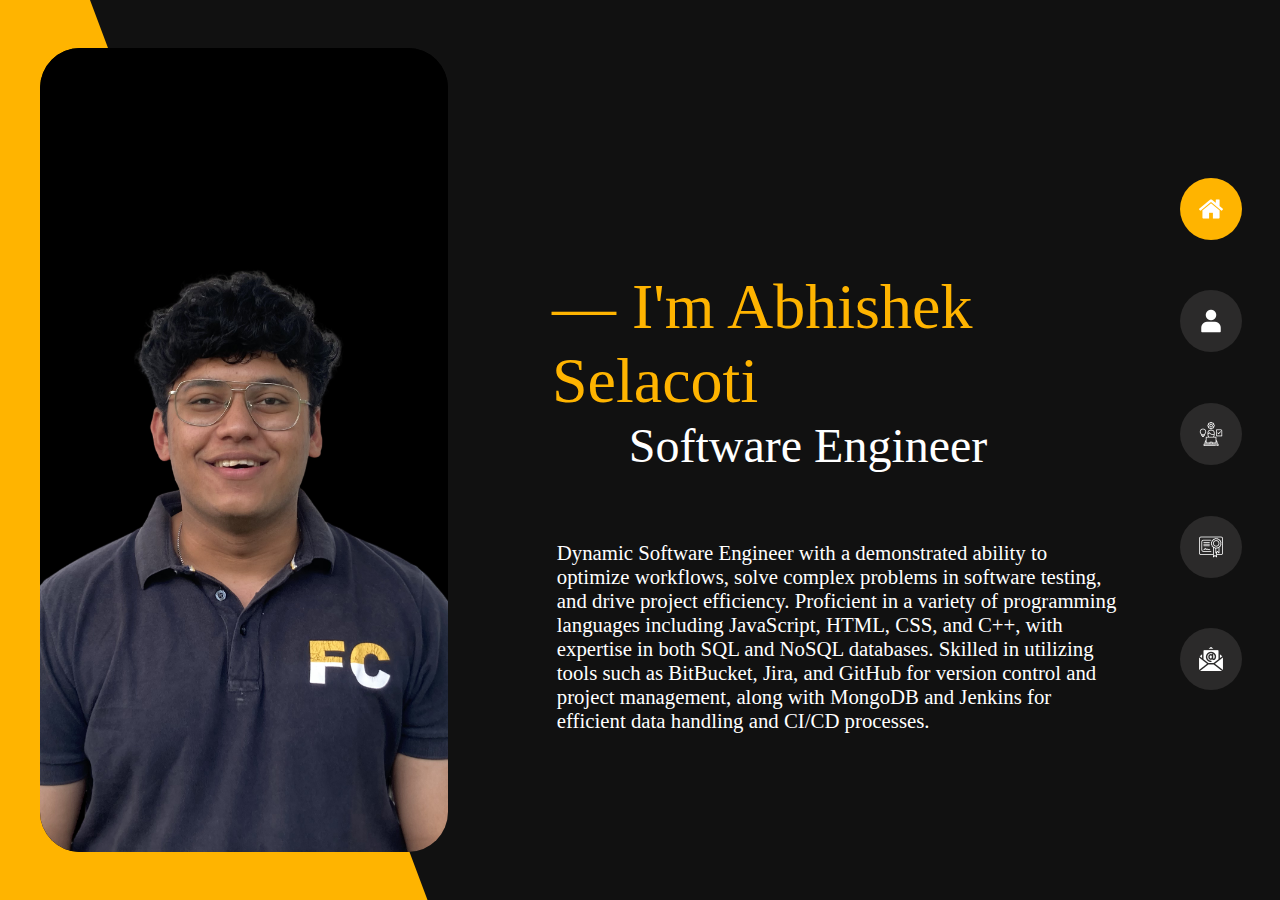
<file: index.html>
<!DOCTYPE html>
<html>

<head>
  <title>Portfolio</title>
  <link rel="stylesheet" href="css/home.css">
</head>

<body>
  <nav>
    <form action="index.html">
      <button class="divd1">
        <div class="home">HOME</div>
        <div class="imgDiv1"><img src="images/home.png" class="homeImage"></div>
      </button>
    </form>
    <form action="about.html">
      <button class="divd2">
        <div class="home">ABOUT ME</div>
        <div class="imgDiv2"><img src="images/about.png" class="homeImage"></div>
      </button>
    </form>
    <form action="projects.html">
      <button class="divd3">
        <div class="home">PROJECTS</div>
        <div class="imgDiv3"><img src="images/projects.png" class="homeImage"></div>
      </button>
    </form>
    <form action="certificates.html">
      <button class="divd4">
        <div class="home">CERTIFICATES</div>
        <div class="imgDiv4"><img src="images/certificates.png" class="homeImage"></div>
      </button>
    </form>
    <form action="contact.html">
      <button class="divd5">
        <div class="home">CONTACT INFO</div>
        <div class="imgDiv5"><img src="images/contact.png" class="homeImage"></div>
      </button>
    </form>
  </nav>

  <div class="yellow">

  </div>
  <main class="homeMain">
    <div class="profilePic">
      <img src="images/Profile.png">
    </div>

    <div class="content">
      <div class="name">
        &#8212 I'm Abhishek Selacoti
      </div>
      <div class="software">
        Software Engineer
      </div>
      <br>
      <br>
      <div class="desc">
        Dynamic Software Engineer with a demonstrated ability to optimize workflows, solve complex problems in software
        testing, and drive project efficiency. Proficient in a variety of programming languages including JavaScript,
        HTML, CSS, and C++, with expertise in both SQL and NoSQL databases. Skilled in utilizing tools such as
        BitBucket,
        Jira, and GitHub for version control and project management, along with MongoDB and Jenkins for efficient data
        handling and CI/CD processes.
      </div>
    </div>
  </main>
</body>

</html>
</file>
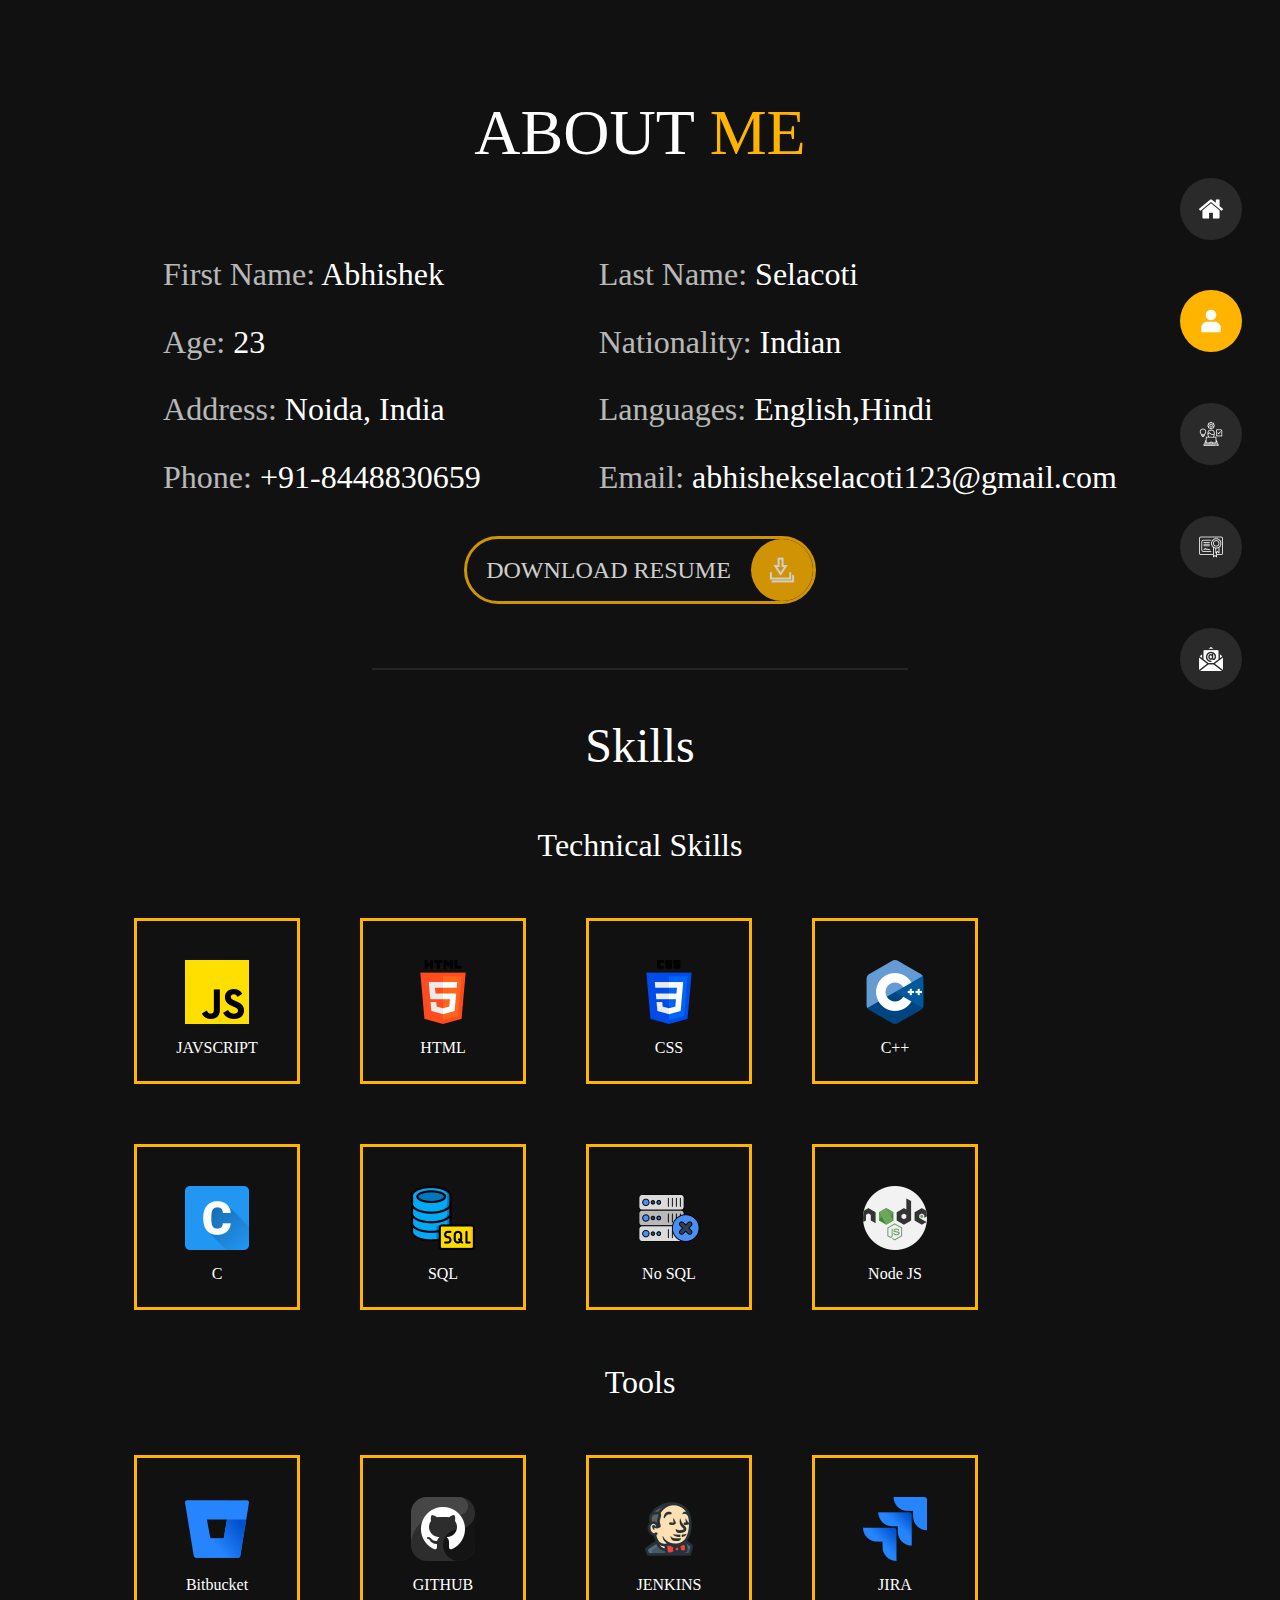
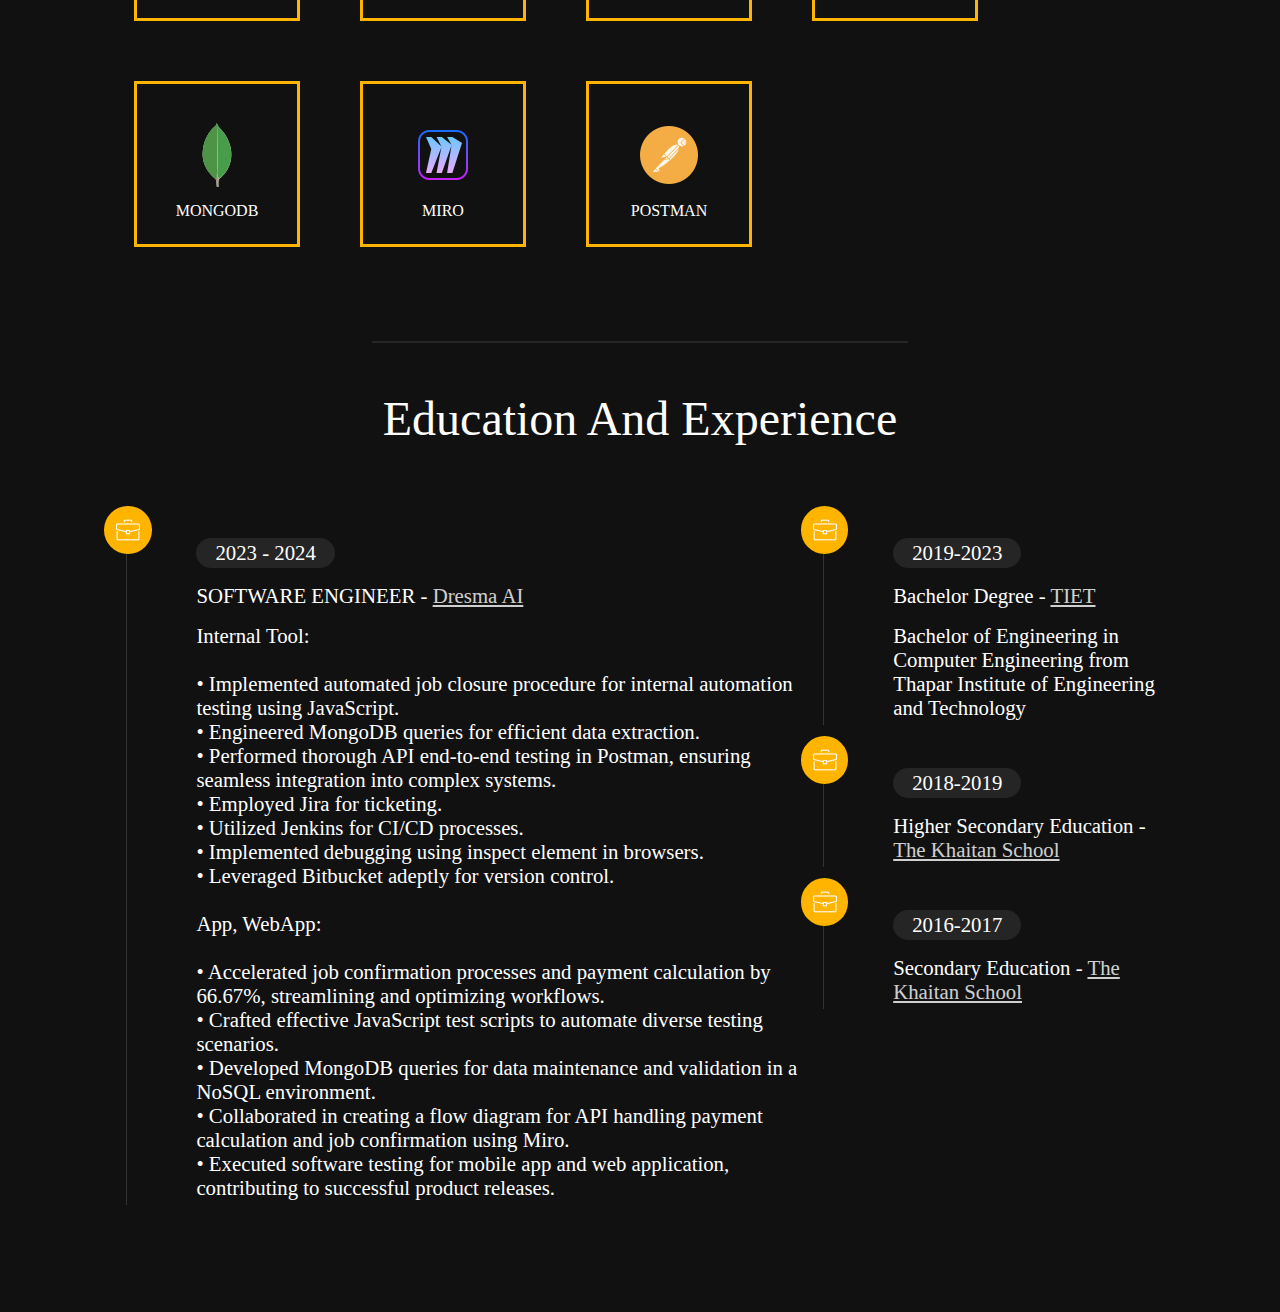
<file: about.html>
<!DOCTYPE html>
<html>

<head>
  <title>About Me</title>
  <link rel="stylesheet" href="css/home.css">
  <link rel="stylesheet" href="css/about.css">
</head>

<body>
  <nav>
    <form action="index.html">
      <button class="divd1">
        <div class="home">HOME</div>
        <div class="imgDiv1"><img src="images/home.png" class="homeImage"></div>
      </button>
    </form>
    <form action="about.html">
      <button class="divd2">
        <div class="home">ABOUT ME</div>
        <div class="imgDiv2"><img src="images/about.png" class="homeImage"></div>
      </button>
    </form>
    <form action="projects.html">
      <button class="divd3">
        <div class="home">PROJECTS</div>
        <div class="imgDiv3"><img src="images/projects.png" class="homeImage"></div>
      </button>
    </form>
    <form action="certificates.html">
      <button class="divd4">
        <div class="home">CERTIFICATES</div>
        <div class="imgDiv4"><img src="images/certificates.png" class="homeImage"></div>
      </button>
    </form>
    <form action="contact.html">
      <button class="divd5">
        <div class="home">CONTACT INFO</div>
        <div class="imgDiv5"><img src="images/contact.png" class="homeImage"></div>
      </button>
    </form>
  </nav>

  <header>
    <div>
      ABOUT <span>ME</span>
    </div>
  </header>

  <main class="aboutMain">
    <div class="personalInfo">
      <!-- <div class="heading">
        <div>
          PERSONAL INFOS
        </div>
      </div> -->
      <div class="bottom">
        <div class="left">
          <div><span>First Name:</span> Abhishek</div>
          <div><span>Age:</span> 23</div>
          <div><span>Address:</span> Noida, India</div>
          <div><span>Phone:</span> +91-8448830659</div>
        </div>
        <div class="right">
          <div><span>Last Name:</span> Selacoti</div>
          <div><span>Nationality:</span> Indian</div>
          <div>
            <span>Languages:</span> English,Hindi
          </div>
          <div><span>Email:</span> abhishekselacoti123@gmail.com</div>
        </div>
      </div>
      <div class="resumeDiv">
        <a class="resume" href="certificates/AbhishekSelacoti_Resume.pdf"
          download="certificates/AbhishekSelacoti_Resume.pdf">
          <div class="resumeText">DOWNLOAD RESUME</div>
          <div class="resumeLogo"><img src="images/resumeLogo.png"></div>
        </a>
      </div>
    </div>

    <div class="smallBorder"></div>

    <div class="skills">
      <div class="skillsHeading">
        <div>
          Skills
        </div>
      </div>
      <div class="skillsBottom">
        <div class="technicalSkills">
          <div class="technicalSkillsText">
            <div>
              Technical Skills
            </div>
          </div>
          <div class="languages">
            <div class="languageBox">
              <div class="languageImage">
                <img src="images/js.png">
              </div>
              <div>JAVSCRIPT</div>
            </div>
            <div class="languageBox">
              <div class="languageImage">
                <img src="images/html-5.png">
              </div>
              <div>HTML</div>
            </div>
            <div class="languageBox">
              <div class="languageImage">
                <img src="images/css-3.png">
              </div>
              <div>CSS</div>
            </div>
            <div class="languageBox">
              <div class="languageImage">
                <img src="images/c++.png">
              </div>
              <div>C++</div>
            </div>
            <div class="languageBox">
              <div class="languageImage">
                <img src="images/c.png">
              </div>
              <div>C</div>
            </div>

            <div class="languageBox">
              <div class="languageImage">
                <img src="images/sql.png">
              </div>
              <div>SQL</div>
            </div>
            <div class="languageBox">
              <div class="languageImage">
                <img src="images/noSql.png">
              </div>
              <div>No SQL</div>
            </div>
            <div class="languageBox">
              <div class="languageImage">
                <img src="images/nodejs.png">
              </div>
              <div>Node JS</div>
            </div>


          </div>
        </div>

        <div class="technicalSkills">
          <div class="technicalSkillsText">
            <div>
              Tools
            </div>
          </div>
          <div class="languages">
            <div class="languageBox">
              <div class="languageImage">
                <img src="images/bitbucket.png">
              </div>
              <div>Bitbucket</div>
            </div>
            <div class="languageBox">
              <div class="languageImage">
                <img src="images/github.png">
              </div>
              <div>GITHUB</div>
            </div>
            <div class="languageBox">
              <div class="languageImage">
                <img src="images/jenkins.png">
              </div>
              <div>JENKINS</div>
            </div>
            <div class="languageBox">
              <div class="languageImage">
                <img src="images/jira.png">
              </div>
              <div>JIRA</div>
            </div>
            <div class="languageBox">
              <div class="languageImage">
                <img src="images/mongodb.png">
              </div>
              <div>MONGODB</div>
            </div>

            <div class="languageBox">
              <div class="languageImage">
                <img src="images/miro.png">
              </div>
              <div>MIRO</div>
            </div>
            <div class="languageBox">
              <div class="languageImage">
                <img src="images/postman.png">
              </div>
              <div>POSTMAN</div>
            </div>


          </div>
        </div>
      </div>
    </div>

    <div class="smallBorder"></div>

    <div class="educationAndExperience">
      <div class="educationAndExperienceHeading">
        <div>
          Education And Experience
        </div>
      </div>
      <div class="flexeducationAndExperience">
        <div class="experience" id="experience">
          <div class="EducationAndExperienceImageDiv">
            <img src="images/briefcase.png">
          </div>
          <div class="line"></div>
          <div class="desc">
            <div class="duration">
              <div>2023 - 2024</div>
            </div>
            <div>SOFTWARE ENGINEER - <a href="https://www.dresma.com/">Dresma AI</a></div>
            <div>
              Internal Tool: <br> <br>
              • Implemented automated job closure procedure for internal automation testing using JavaScript. <br>
              • Engineered MongoDB queries for efficient data extraction. <br>
              • Performed thorough API end-to-end testing in Postman, ensuring seamless integration into complex
              systems. <br>
              • Employed Jira for ticketing. <br>
              • Utilized Jenkins for CI/CD processes. <br>
              • Implemented debugging using inspect element in browsers. <br>
              • Leveraged Bitbucket adeptly for version control. <br>
              <br>
              App, WebApp: <br>
              <br>
              • Accelerated job confirmation processes and payment calculation by 66.67%, streamlining and optimizing
              workflows. <br>
              • Crafted effective JavaScript test scripts to automate diverse testing scenarios. <br>
              • Developed MongoDB queries for data maintenance and validation in a NoSQL environment.<br>
              • Collaborated in creating a flow diagram for API handling payment calculation and job confirmation using
              Miro. <br>
              • Executed software testing for mobile app and web application, contributing to successful product
              releases.
            </div>
          </div>
        </div> <!-- experience-->





        <div class="education">

          <div class="experience">
            <div class="EducationAndExperienceImageDiv">
              <img src="images/briefcase.png">
            </div>
            <div class="line"></div>
            <div class="desc">
              <div class="duration">
                <div>2019-2023</div>
              </div>
              <div>Bachelor Degree - <a href="https://www.thapar.edu/">TIET</a></div>
              <div>
                Bachelor of Engineering in Computer Engineering from Thapar Institute of Engineering and Technology
              </div>
            </div>
          </div> <!-- experience-->

          <div class="experience">
            <div class="EducationAndExperienceImageDiv">
              <img src="images/briefcase.png">
            </div>
            <div class="line"></div>
            <div class="desc">
              <div class="duration">
                <div>2018-2019</div>
              </div>
              <div>Higher Secondary Education - <a href="https://thekhaitanschool.org/">The Khaitan School</a></div>
              <div></div>
            </div>
          </div> <!-- experience-->

          <div class="experience">
            <div class="EducationAndExperienceImageDiv">
              <img src="images/briefcase.png">
            </div>
            <div class="line"></div>
            <div class="desc">
              <div class="duration">
                <div>2016-2017</div>
              </div>
              <div>Secondary Education - <a href="https://thekhaitanschool.org/">The Khaitan School</a></div>
              <div></div>
            </div>
          </div> <!-- experience-->


        </div> <!--education-->
      </div> <!-- flexeducationAndExperience-->
    </div><!-- educationAndExperience </div> -->
  </main>
</body>

</html>
</file>
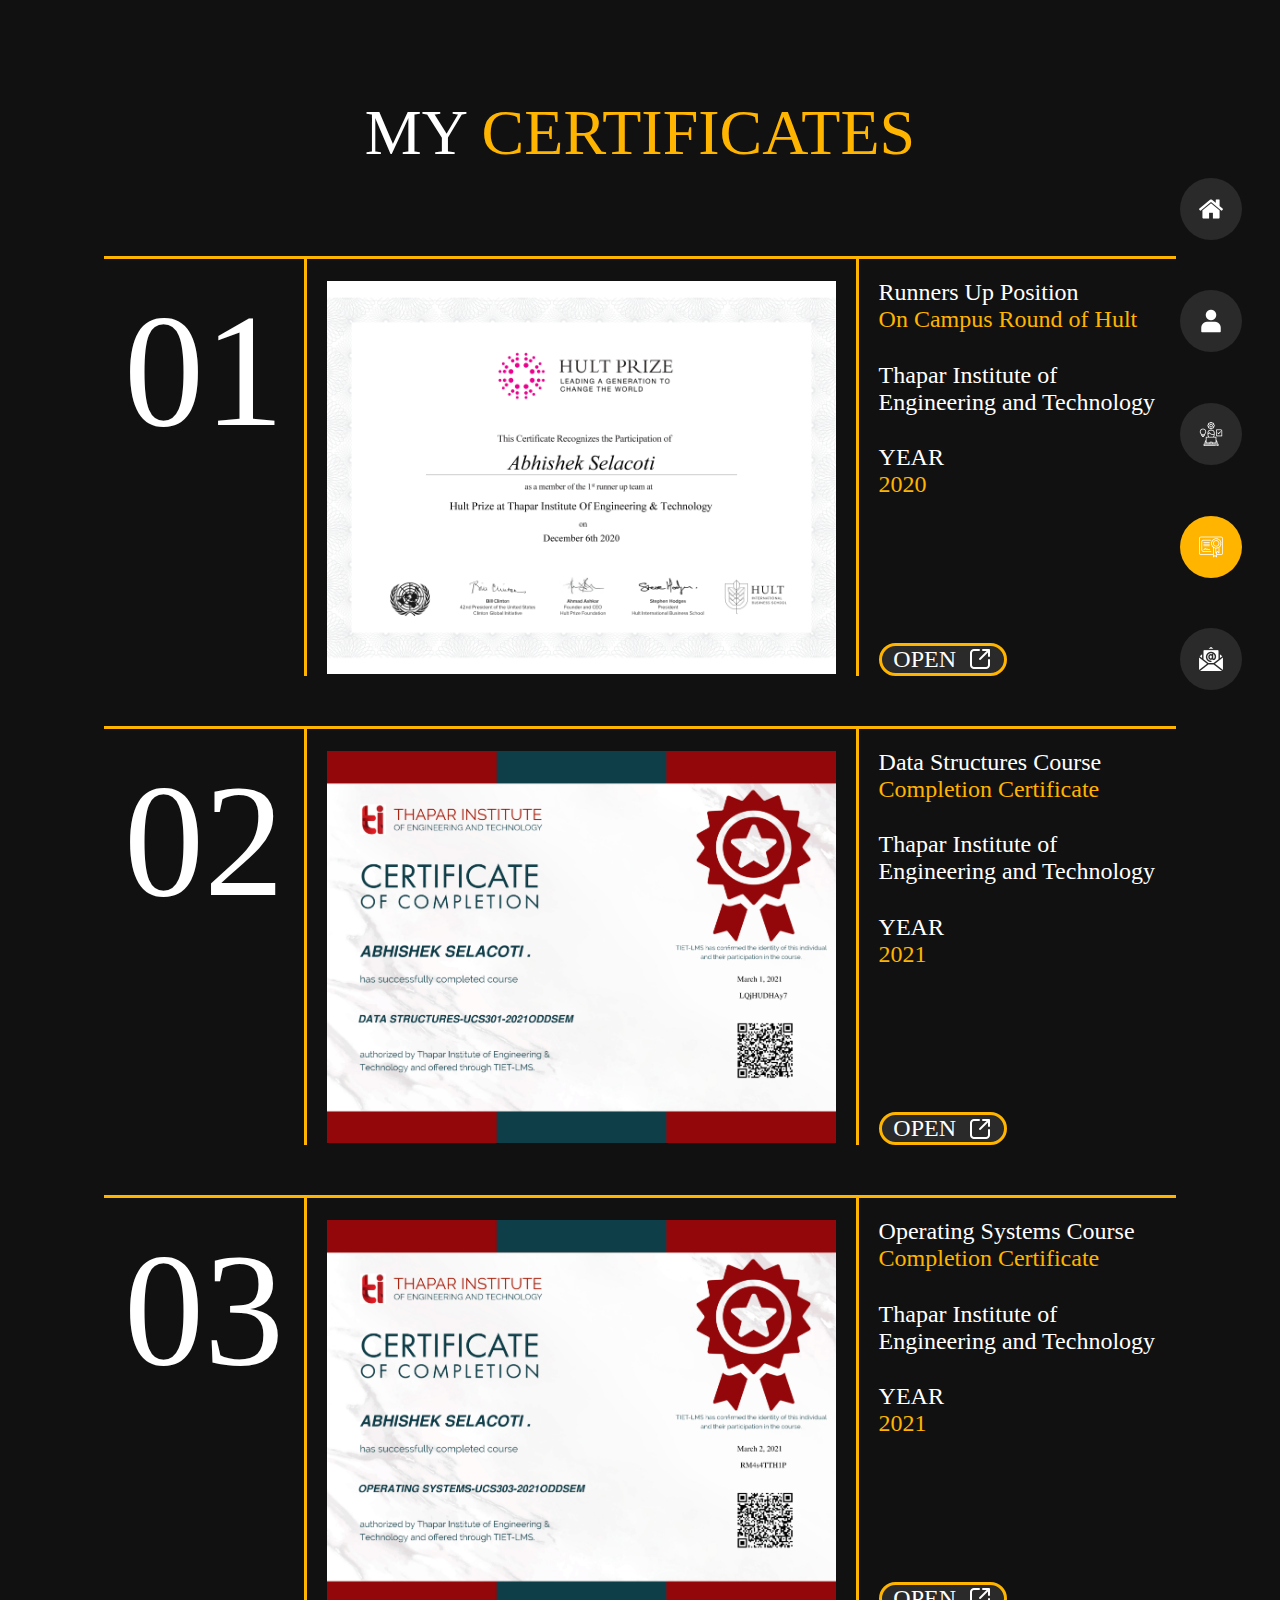
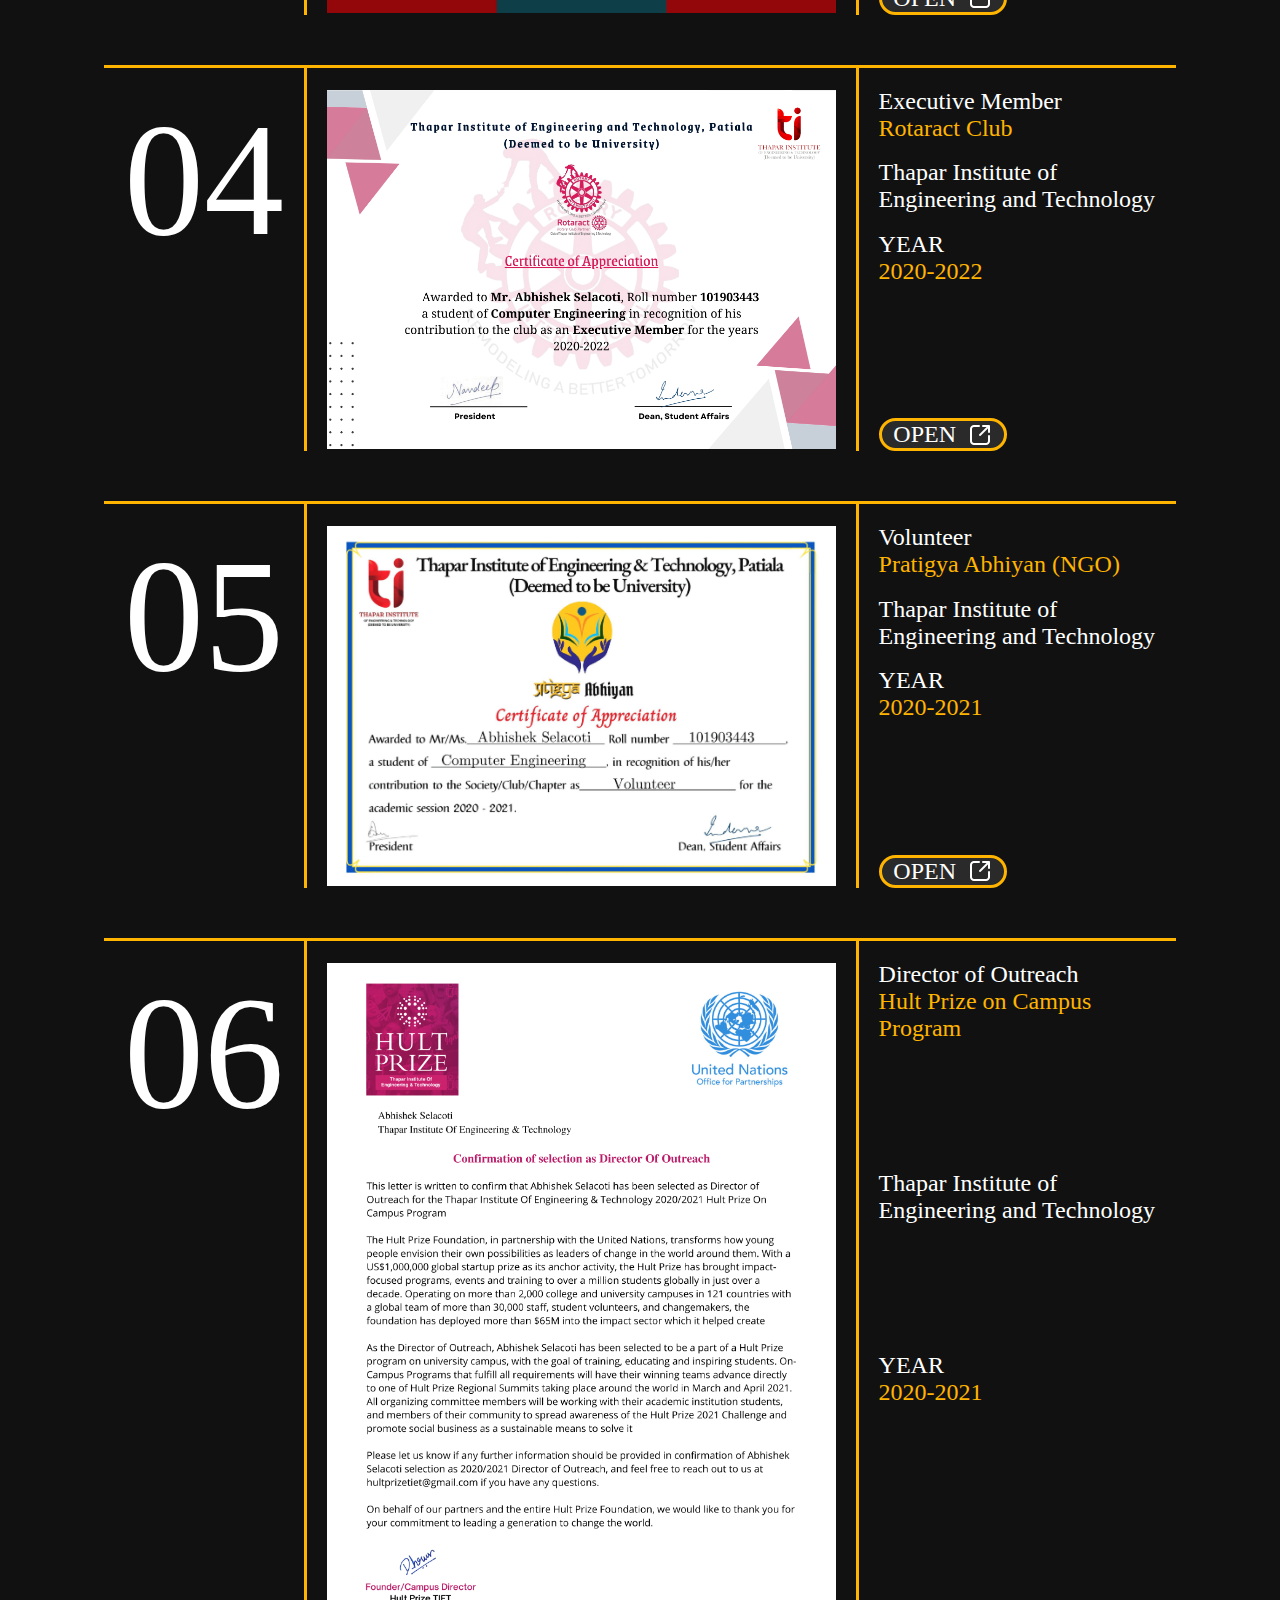
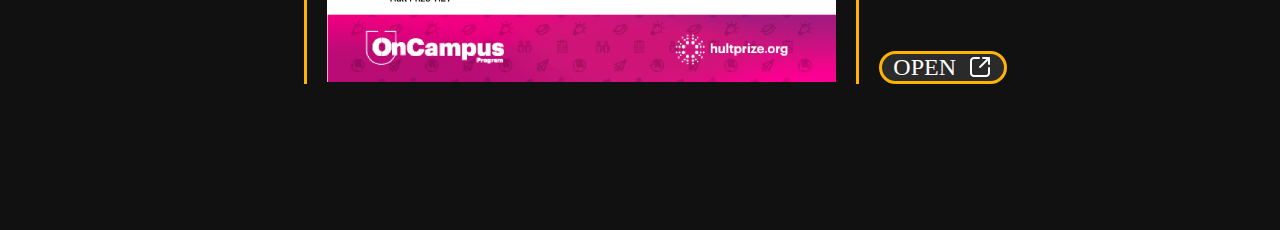
<file: certificates.html>
<!DOCTYPE html>
<html>

<head>
  <title>Certificates</title>
  <link rel="stylesheet" href="css/home.css">
  <link rel="stylesheet" href="css/certificates.css">
</head>

<body>
  <nav>
    <form action="index.html">
      <button class="divd1">
        <div class="home">HOME</div>
        <div class="imgDiv1"><img src="images/home.png" class="homeImage"></div>
      </button>
    </form>
    <form action="about.html">
      <button class="divd2">
        <div class="home">ABOUT ME</div>
        <div class="imgDiv2"><img src="images/about.png" class="homeImage"></div>
      </button>
    </form>
    <form action="projects.html">
      <button class="divd3">
        <div class="home">PROJECTS</div>
        <div class="imgDiv3"><img src="images/projects.png" class="homeImage"></div>
      </button>
    </form>
    <form action="certificates.html">
      <button class="divd4">
        <div class="home">CERTIFICATES</div>
        <div class="imgDiv4"><img src="images/certificates.png" class="homeImage"></div>
      </button>
    </form>
    <form action="contact.html">
      <button class="divd5">
        <div class="home">CONTACT INFO</div>
        <div class="imgDiv5"><img src="images/contact.png" class="homeImage"></div>
      </button>
    </form>
  </nav>

  <header>
    <div>
      MY <span>CERTIFICATES</span>
    </div>
  </header>
  <main class="certificatesMain">

    <div class="certificate1">
      <div class="leftCertificate">
        01
      </div>
      <div class="middleCertificate">
        <img src="certificates/AbhishekSelacoti_Hult_RunnerUp.png">
      </div>
      <div class="rightCertificate">
        <div>Runners Up Position <br> <span>On Campus Round of Hult</span></div>
        <div>Thapar Institute of Engineering and Technology</div>
        <div>YEAR <br> <span>2020</span></div>
        <a href="https://drive.google.com/file/d/15oJTVttJX5Oz9KQOalV9ljzJSlHzNHzS/view?usp=sharing" class="open">
          <div class="openHeading">OPEN</div>
          <div class="openLogoDiv"><img src="images/redirect.png" class="openLogo"></div>
        </a>
      </div>
    </div>

    <div class="certificate1">
      <div class="leftCertificate">
        02
      </div>
      <div class="middleCertificate">
        <img src="certificates/Course_Completion_Certificate_DSA-1.png">
      </div>
      <div class="rightCertificate">
        <div>Data Structures Course <br><span>Completion Certificate</span></div>
        <div>Thapar Institute of Engineering and Technology</div>
        <div>YEAR <br> <span>2021</span></div>
        <a href="https://drive.google.com/file/d/1GCeaxHNr6a6fTbqk2kxQf8P3Xmsemqnf/view?usp=sharing" class="open">
          <div class="openHeading">OPEN</div>
          <div class="openLogoDiv"><img src="images/redirect.png" class="openLogo"></div>
        </a>
      </div>
    </div>

    <div class="certificate1">
      <div class="leftCertificate">
        03
      </div>
      <div class="middleCertificate">
        <img src="certificates/Course_Completion_Certificate_OS-1.png">
      </div>
      <div class="rightCertificate">
        <div>Operating Systems Course <br><span>Completion Certificate</span></div>
        <div>Thapar Institute of Engineering and Technology</div>
        <div>YEAR <br> <span>2021</span></div>
        <a href="https://drive.google.com/file/d/1dGP8_DctwmMmqKHUdvqMTPLlWpHCxMfE/view?usp=sharing" class="open">
          <div class="openHeading">OPEN</div>
          <div class="openLogoDiv"><img src="images/redirect.png" class="openLogo"></div>
        </a>
      </div>
    </div>

    <div class="certificate1">
      <div class="leftCertificate">
        04
      </div>
      <div class="middleCertificate">
        <img src="certificates/rotaract.png">
      </div>
      <div class="rightCertificate">
        <div>Executive Member <br> <span>Rotaract Club</span></div>
        <div>Thapar Institute of Engineering and Technology</div>
        <div>YEAR <br><span>2020-2022</span></div>
        <a href="https://drive.google.com/file/d/1rN3-932XqEr3vzC5rd7Z9UeG1P8tBNc9/view?usp=sharing" class="open">
          <div class="openHeading">OPEN</div>
          <div class="openLogoDiv"><img src="images/redirect.png" class="openLogo"></div>
        </a>
      </div>
    </div>

    <div class="certificate1">
      <div class="leftCertificate">
        05
      </div>
      <div class="middleCertificate">
        <img src="certificates/Abhishek_Selacoti-pratigya-1.png">
      </div>
      <div class="rightCertificate">
        <div>Volunteer<br> <span>Pratigya Abhiyan (NGO)</span></div>
        <div>Thapar Institute of Engineering and Technology</div>
        <div>YEAR <br> <span>2020-2021</span></div>
        <a href="https://drive.google.com/file/d/1ClCrjkCsQOoxoOUybJwqQYvu6gXn4cyO/view?usp=sharing" class="open">
          <div class="openHeading">OPEN</div>
          <div class="openLogoDiv"><img src="images/redirect.png" class="openLogo"></div>
        </a>
      </div>
    </div>

    <div class="certificate1">
      <div class="leftCertificate">
        06
      </div>
      <div class="middleCertificate">
        <img src="certificates/acceptance_letter_hult-1.png">
      </div>
      <div class="rightCertificate">
        <div>Director of Outreach <br> <span>Hult Prize on Campus Program</span></div>
        <div>Thapar Institute of Engineering and Technology</div>
        <div>YEAR <br><span>2020-2021</span></div>
        <a href="https://drive.google.com/file/d/17beMb59mtKIEz1HjdrEnjwWQU2J7ETvC/view?usp=sharing" class="open">
          <div class="openHeading">OPEN</div>
          <div class="openLogoDiv"><img src="images/redirect.png" class="openLogo"></div>
        </a>
      </div>
    </div>

  </main>
</body>

</html>
</file>
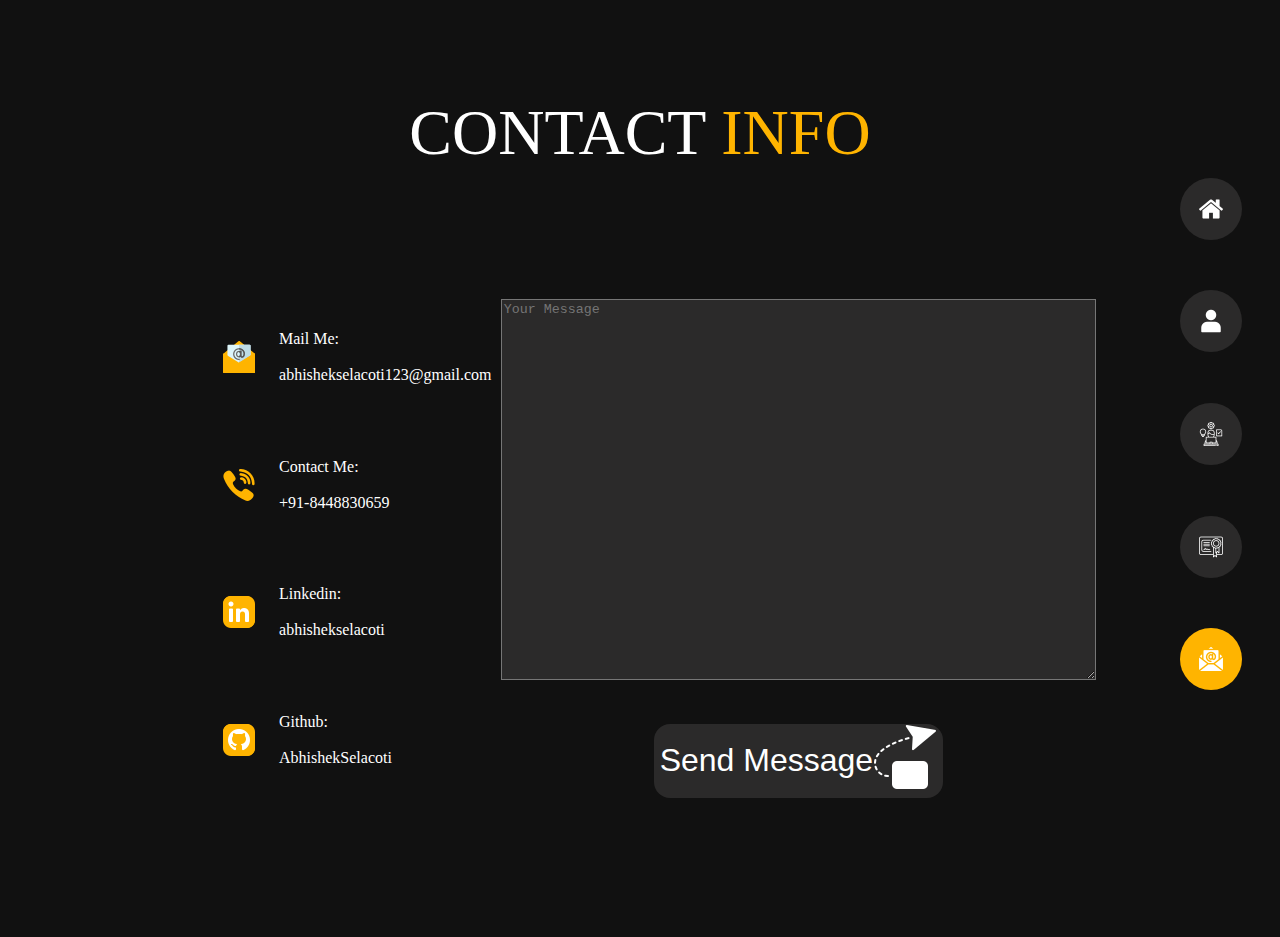
<file: contact.html>
<!DOCTYPE html>
<html>

<head>
  <title>Certificates</title>
  <link rel="stylesheet" href="css/home.css">
  <link rel="stylesheet" href="css/contact.css">
</head>

<body>
  <nav>
    <form action="index.html">
      <button class="divd1">
        <div class="home">HOME</div>
        <div class="imgDiv1"><img src="images/home.png" class="homeImage"></div>
      </button>
    </form>
    <form action="about.html">
      <button class="divd2">
        <div class="home">ABOUT ME</div>
        <div class="imgDiv2"><img src="images/about.png" class="homeImage"></div>
      </button>
    </form>
    <form action="projects.html">
      <button class="divd3">
        <div class="home">PROJECTS</div>
        <div class="imgDiv3"><img src="images/projects.png" class="homeImage"></div>
      </button>
    </form>
    <form action="certificates.html">
      <button class="divd4">
        <div class="home">CERTIFICATES</div>
        <div class="imgDiv4"><img src="images/certificates.png" class="homeImage"></div>
      </button>
    </form>
    <form action="contact.html">
      <button class="divd5">
        <div class="home">CONTACT INFO</div>
        <div class="imgDiv5"><img src="images/contact.png" class="homeImage"></div>
      </button>
    </form>
  </nav>

  <header>
    <div>
      CONTACT <span>INFO</span>
    </div>
  </header>

  <main class="contactMain">
    <div class="leftContact">
      <div class="mailMe">
        <div class="ContactImageDiv">
          <img class="contactImage" src="images/email.png">
        </div>
        <div class="contactText">
          <div>Mail Me:</div>
          <br>
          <a href="mailto:someone@example.com">abhishekselacoti123@gmail.com</a>
        </div>
      </div>
      <div class="mobile">
        <div class="ContactImageDiv">
          <img class="contactImage" src="images/callMe.png">
        </div>
        <div class="contactText">
          <div>Contact Me:</div>
          <br>
          <div>+91-8448830659</div>
        </div>
      </div>
      <div class="linkedin">
        <div class="ContactImageDiv">
          <img class="contactImage" src="images/linkedin.png">
        </div>
        <div class="contactText">
          <div>Linkedin:</div>
          <br>
          <a href="https://www.linkedin.com/in/abhishekselacoti/">abhishekselacoti</a>
        </div>
      </div>
      <div class="gitHub">
        <div class="ContactImageDiv">
          <img class="contactImage" src="images/githubyellow.png">
        </div>
        <div class="contactText">
          <div>Github:</div>
          <br>
          <a href="https://github.com/AbhishekSelacoti/">AbhishekSelacoti</a>
        </div>
      </div>
    </div>
    <form class="formContact" action="mailto:abhishekselacoti123@gmail.com" method="post" enctype="text/plain">
      <textarea class="textarea" name="message" rows=25 placeholder="Your Message" required></textarea>
      <div>
        <button class="buttonInsideForm" type="submit">
          <div>
            Send Message
          </div>
          <div>
            <img src="images/sendEmail.png">
          </div>
        </button>
      </div>
    </form>
  </main>
</body>

</html>
</file>
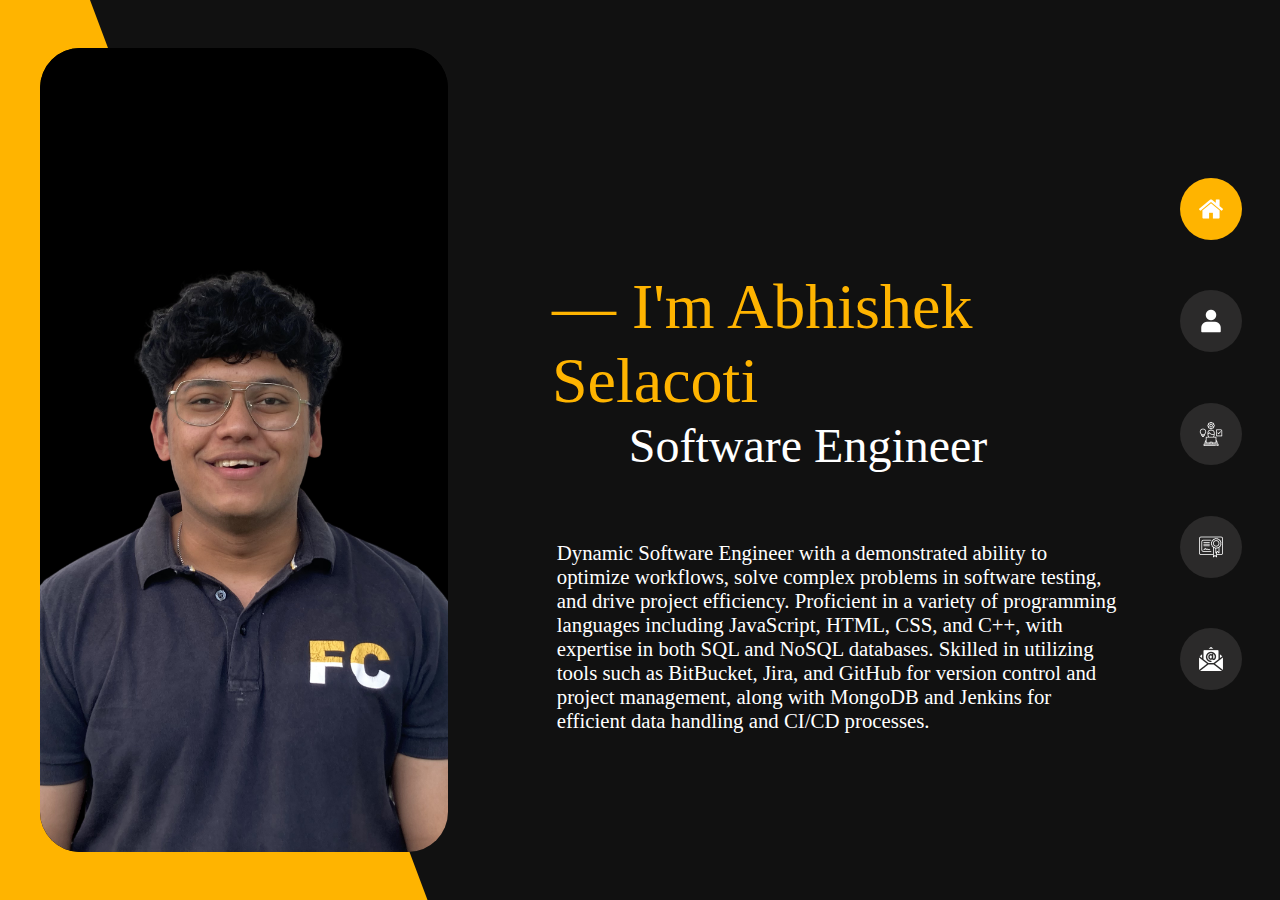
<file: home.html>
<!DOCTYPE html>
<html>

<head>
  <title>Portfolio</title>
  <link rel="stylesheet" href="css/home.css">
</head>

<body>
  <nav>
    <form action="home.html">
      <button class="divd1">
        <div class="home">HOME</div>
        <div class="imgDiv1"><img src="images/home.png" class="homeImage"></div>
      </button>
    </form>
    <form action="about.html">
      <button class="divd2">
        <div class="home">ABOUT ME</div>
        <div class="imgDiv2"><img src="images/about.png" class="homeImage"></div>
      </button>
    </form>
    <form action="projects.html">
      <button class="divd3">
        <div class="home">PROJECTS</div>
        <div class="imgDiv3"><img src="images/projects.png" class="homeImage"></div>
      </button>
    </form>
    <form action="certificates.html">
      <button class="divd4">
        <div class="home">CERTIFICATES</div>
        <div class="imgDiv4"><img src="images/certificates.png" class="homeImage"></div>
      </button>
    </form>
    <form action="contact.html">
      <button class="divd5">
        <div class="home">CONTACT INFO</div>
        <div class="imgDiv5"><img src="images/contact.png" class="homeImage"></div>
      </button>
    </form>
  </nav>

  <div class="yellow">

  </div>
  <main class="homeMain">
    <div class="profilePic">
      <img src="images/Profile.png">
    </div>

    <div class="content">
      <div class="name">
        &#8212 I'm Abhishek Selacoti
      </div>
      <div class="software">
        Software Engineer
      </div>
      <br>
      <br>
      <div class="desc">
        Dynamic Software Engineer with a demonstrated ability to optimize workflows, solve complex problems in software
        testing, and drive project efficiency. Proficient in a variety of programming languages including JavaScript,
        HTML, CSS, and C++, with expertise in both SQL and NoSQL databases. Skilled in utilizing tools such as
        BitBucket,
        Jira, and GitHub for version control and project management, along with MongoDB and Jenkins for efficient data
        handling and CI/CD processes.
      </div>
    </div>
  </main>
</body>

</html>
</file>
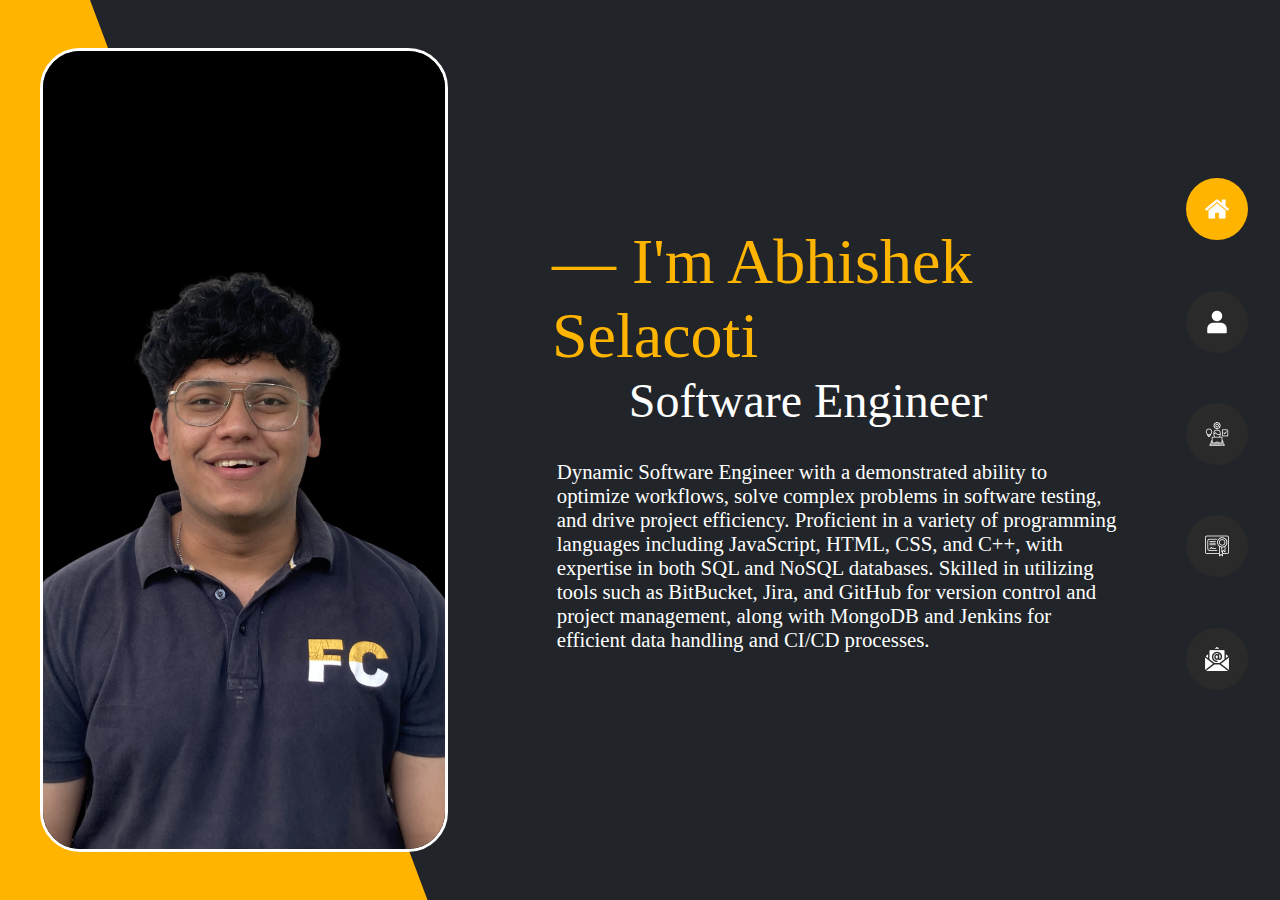
<file: images/Portfolio.html>
<!DOCTYPE html>
<!-- saved from url=(0031)http://127.0.0.1:5500/home.html -->
<html><head><meta http-equiv="Content-Type" content="text/html; charset=UTF-8">
  <title>Portfolio</title>
  
<link rel="stylesheet" href="./Portfolio_files/home.css"></head>

<body>
  <nav>
    <div class="divd1">
      <div class="home">HOME</div>
      <div class="imgDiv"><img src="./Portfolio_files/home.png" class="homeImage"></div>
    </div>

    <div class="divd2">
      <div class="home">About Me</div>
      <div class="imgDiv"><img src="./Portfolio_files/about.png" class="homeImage"></div>
    </div>
    <div class="divd3">
      <div class="home">Projects</div>
      <div class="imgDiv"><img src="./Portfolio_files/projects.png" class="homeImage"></div>
    </div>
    <div class="divd4">
      <div class="home">Certificates</div>
      <div class="imgDiv"><img src="./Portfolio_files/certificates.png" class="homeImage"></div>
    </div>
    <div class="divd5">
      <div class="home">Contact Info</div>
      <div class="imgDiv"><img src="./Portfolio_files/contact.png" class="homeImage"></div>
    </div>
  </nav>

  <div class="yellow">

  </div>
  <main>
    <div class="profilePic">
      <img src="./Portfolio_files/Profile.png">
    </div>

    <div class="content">
      <div class="name">
        — I'm Abhishek Selacoti
      </div>
      <div class="software">
        Software Engineer
      </div>
      <div class="desc">
        Dynamic Software Engineer with a demonstrated ability to optimize workflows, solve complex problems in software
        testing, and drive project efficiency. Proficient in a variety of programming languages including JavaScript,
        HTML, CSS, and C++, with expertise in both SQL and NoSQL databases. Skilled in utilizing tools such as
        BitBucket,
        Jira, and GitHub for version control and project management, along with MongoDB and Jenkins for efficient data
        handling and CI/CD processes.
      </div>
    </div>
  </main>
<!-- Code injected by live-server -->
<script>
	// <![CDATA[  <-- For SVG support
	if ('WebSocket' in window) {
		(function () {
			function refreshCSS() {
				var sheets = [].slice.call(document.getElementsByTagName("link"));
				var head = document.getElementsByTagName("head")[0];
				for (var i = 0; i < sheets.length; ++i) {
					var elem = sheets[i];
					var parent = elem.parentElement || head;
					parent.removeChild(elem);
					var rel = elem.rel;
					if (elem.href && typeof rel != "string" || rel.length == 0 || rel.toLowerCase() == "stylesheet") {
						var url = elem.href.replace(/(&|\?)_cacheOverride=\d+/, '');
						elem.href = url + (url.indexOf('?') >= 0 ? '&' : '?') + '_cacheOverride=' + (new Date().valueOf());
					}
					parent.appendChild(elem);
				}
			}
			var protocol = window.location.protocol === 'http:' ? 'ws://' : 'wss://';
			var address = protocol + window.location.host + window.location.pathname + '/ws';
			var socket = new WebSocket(address);
			socket.onmessage = function (msg) {
				if (msg.data == 'reload') window.location.reload();
				else if (msg.data == 'refreshcss') refreshCSS();
			};
			if (sessionStorage && !sessionStorage.getItem('IsThisFirstTime_Log_From_LiveServer')) {
				console.log('Live reload enabled.');
				sessionStorage.setItem('IsThisFirstTime_Log_From_LiveServer', true);
			}
		})();
	}
	else {
		console.error('Upgrade your browser. This Browser is NOT supported WebSocket for Live-Reloading.');
	}
	// ]]>
</script>


</body></html>
</file>
<file: css/home.css>
body {
  /* background-color: #212529; */
  background-color: #111;
  color: white;
  margin: 6rem;
  margin-right: 6.5rem;
  margin-left: 6.5rem;
}

/* NAV START */

nav {
  position: fixed;
  right: 2rem;
  top: 10rem;
  bottom: 10rem;

  display: flex;
  flex-direction: column;
  align-items: center;
  justify-content: space-evenly;

  background-color: transparent;

  z-index: 100;
}

.divd1,
.divd2,
.divd3,
.divd4,
.divd5 {
  width: 17rem;

  font-size: 1.5rem;

  display: flex;
  flex-direction: row;
  justify-content: space-between;
  align-items: center;

  box-sizing: border-box;
  transition: 1s ease-out;

  color: rgba(255, 255, 255, 0);

  margin-bottom: 2rem;
}

.divd5 {
  margin-bottom: none;
}

.divd1:hover,
.divd2:hover,
.divd3:hover,
.divd4:hover,
.divd5:hover {
  color: rgba(255, 255, 255, 1);

  border-radius: 2rem;
  border-style: solid;
  border-color: transparent;

  background-color: #ffb400;
}


.divd1:hover {
  padding-left: 4rem;
}

.divd2:hover {
  padding-left: 1.5rem;
}

.divd3:hover {
  padding-left: 2rem;
}

.divd4:hover {
  padding-left: 0.5rem;
}


.imgDiv1,
.imgDiv2,
.imgDiv3,
.imgDiv4,
.imgDiv5 {
  width: 3.5rem;
  height: 3.5rem;

  border-radius: 50%;
  border-color: transparent;
  border-style: solid;

  overflow: hidden;

  display: flex;
  justify-content: center;
  align-items: center;

  background-color: #2b2a2a;
}

.imgDiv1 {
  background-color: #ffb400;
}

.homeImage {
  max-width: 100%;
  max-height: 100%;
  object-fit: cover;
}

button {
  background-color: transparent;
  border: none;
}

/* NAV END */

/* MAIN START */

.homeMain {
  display: flex;
  flex-direction: row;
}

/* PROFILE PIC START*/

.profilePic {
  position: absolute;
  top: 3rem;
  bottom: 3rem;
  left: 2.5rem;
  right: 65%;

  border-radius: 2.5rem;
  background-color: black;
  border-color: transparent;
  border-style: none;

  min-height: 30rem;

  overflow: hidden;
}


.profilePic img {
  width: 100%;
  height: 100%;
  object-fit: cover;

  border-radius: 2.5rem;

  transition: transform 0.3s ease-in-out;
  transform: scale(1.5);
}

/* PROFILE PIC END*/



/* CONTENT START */

.content {
  position: absolute;
  top: 30%;
  left: 40%;
  right: 10rem;
}

.name {
  color: #ffb400;
  font-size: 4rem;
  padding-left: 2.5rem;
}

.software {
  font-size: 3rem;
  padding-left: 7.3rem;
}

.desc {
  font-size: 1.3rem;
  margin-top: 2rem;
  white-space: collapse balance;
  padding-left: 2.8rem;
  position: relative;
}

/* CONTENT END */

/* MAIN START */

/* YELLOW BACKGROUND START */

.yellow {
  position: fixed;
  top: -15rem;
  bottom: 0;
  left: -30rem;

  border-top: 0;
  border-right: 30rem solid transparent;
  border-left: 30rem solid transparent;
  border-bottom: 80rem solid #ffb400;
}

/* YELLOW BACKGROUND START */
</file>
<file: css/about.css>
/* NAV START */

.imgDiv2 {
  background-color: #ffb400;
}

.imgDiv1 {
  background-color: #2b2a2a;
}

/* NAV END */


/* HEADER START */

header {
  display: flex;
  justify-content: center;
  align-items: baseline;

  height: 10rem;

  font-size: 4rem;
}

span {
  color: #ffb400;
}

/* HEADER END */

/* MAIN START */

.smallBorder {
  display: block;
  border-bottom: 2px solid #252525;
  width: 50%;
  margin-top: 4rem;
  margin-bottom: 3rem;
  margin-left: auto;
  margin-right: auto;
  /* Control the border's length */
}

.aboutMain {
  display: flex;
  flex-direction: column;
}

/* PERSONAL INFO START */

.personalInfo {
  display: flex;
  flex-direction: column;
  justify-content: center;


  min-height: 20rem;
}

.personalInfo a {
  text-decoration: none;
}

.heading {
  font-size: 3rem;
  margin-bottom: 30px;

  display: flex;
  justify-content: center;
  align-items: center;
}

.bottom {
  display: flex;
  flex-direction: row;
  justify-content: space-around;
  flex-wrap: wrap;

  font-size: 2rem;
  min-height: 15rem;

}

.left,
.right {
  display: flex;
  flex-direction: column;
  justify-content: space-between;
}

.left div span,
.right div span {
  opacity: 0.7;
  color: white
}

.resume {
  width: 22rem;

  font-size: 1.5rem;

  display: flex;
  flex-direction: row;
  justify-content: space-between;
  align-items: center;

  box-sizing: border-box;
  transition: 1s ease-in;
  border-color: #ffb400;
  border-style: solid;
  border-radius: 2.5rem;

  margin-top: 2.5rem;
}

.resumeDiv {
  display: flex;
  justify-content: center;
}

.resume:hover {
  background-color: #ffb400;
}

.resumeText {
  padding-left: 1.2rem;
}

.resumeLogo {
  width: 3.5rem;
  height: 3.5rem;

  border-radius: 50%;
  border-color: transparent;
  border-style: solid;

  overflow: hidden;

  display: flex;
  justify-content: center;
  align-items: center;

  background-color: #2b2a2a;
  width: 3.5rem;
  height: 3.5rem;

  border-radius: 50%;
  border-color: transparent;
  border-style: solid;

  overflow: hidden;

  display: flex;
  justify-content: center;
  align-items: center;

  background-color: #ffb400;
}

/* PERSONAL INFO END */




/* SKILLS START */


.skills {
  display: flex;
  flex-direction: column;
  justify-content: center;


  min-height: 20rem;
}

.skillsHeading {
  font-size: 3rem;
  margin-bottom: 30px;

  display: flex;
  justify-content: center;
  align-items: center;
}

.skillsBottom {
  display: flex;
  flex-direction: column;
  /* align-items: center; */
  /* height: 40rem; */
}

.technicalSkills {
  display: flex;
  flex-direction: column;
}

.technicalSkillsText {
  padding: 1.5rem 0;

  font-size: 2rem;

  display: flex;
  justify-content: center;
}

.languages {
  display: flex;
  flex-direction: row;
  justify-content: flex-start;
  flex-wrap: wrap;
}

.languages>div {
  margin: 30px;
}

.languageBox {
  border-style: solid;
  border-color: #ffb400;
  padding: 1.5rem;

  height: 7rem;
  width: 7rem;

  display: flex;
  flex-direction: column;
  align-items: center;
  justify-content: space-between;
  margin-left: auto;
  margin-right: auto;
}

.languageImage {
  width: 100%;
  height: 100%;

  object-fit: contain;

  display: flex;
  flex-direction: column;
  align-items: center;
  justify-content: center;
}


/* SKILLS END */






/* Education And Experience START */

.educationAndExperience {
  display: flex;
  flex-direction: column;
  justify-content: center;
}

.educationAndExperienceHeading {
  display: flex;
  justify-content: center;
  align-items: center;

  font-size: 3rem;
  margin-bottom: 60px;
}

.flexeducationAndExperience {
  display: flex;
  flex-direction: row;
  justify-content: space-between;
  flex-wrap: wrap;
}


.experience {
  display: flex;
  flex-direction: row;
  position: relative;

  flex: 1 1 65%;
}

.education {
  flex: 1 1 35%;
}

.EducationAndExperienceImageDiv {
  width: 1.5rem;
  height: 1.5rem;

  border-radius: 50%;
  border-style: solid;
  border-color: transparent;

  display: flex;
  justify-content: center;
  align-items: center;
  padding: 0.55rem;
  background-color: #ffb400;

  position: relative;
  z-index: 1;
}

.EducationAndExperienceImage {
  max-width: 100%;
  max-height: 100%;
  object-fit: cover;
}

.desc>div {
  margin-bottom: 1rem;
}

.duration {
  border-radius: 2rem;
  border-style: solid;
  border-color: transparent;
  width: fit-content;
  display: flex;
  justify-content: center;
  align-items: center;
  background-color: #252525;
  padding-left: 1rem;
  padding-right: 1rem;
}

a {
  opacity: 0.8;
  color: white;
}

.line {
  position: absolute;
  top: 0;
  left: 1.4rem;
  bottom: 0.7rem;
  border-left: 1px solid #333;
  z-index: 0;
}

/* Education And Experience END */
</file>
<file: css/certificates.css>
body {
  background-color: #111;
}

/* NAV START */

.imgDiv4 {
  background-color: #ffb400;
}

.imgDiv1 {
  background-color: #2b2a2a;
}

/* NAV END */

/* HEADER START */

header {
  display: flex;
  justify-content: center;
  align-items: baseline;

  height: 10rem;

  font-size: 4rem;
}

span {
  color: #ffb400;
}

/* HEADER END */

/* MAIN START */

.certificatesMain {
  display: flex;
  flex-direction: column;
}

.certificate1 {
  display: flex;
  flex-direction: row;

  border-top-style: solid;
  border-top-color: #ffb400;

  margin-bottom: 50px;

  position: relative;
}

.certificate1 span {
  /* opacity: 0.5; */
  /* color: #2b2a2a; */
}

.leftCertificate {
  flex: 1 1 15%;

  border-right-style: solid;
  border-right-color: #ffb400;

  padding: 20px;
  padding-bottom: 0;

  font-size: 10rem;
}

.middleCertificate {
  flex: 1 1 55%;

  padding: 20px;
  padding-bottom: 0;
}

.middleCertificate img {
  width: 100%;
  height: 100%;
  object-fit: contain;
}

.rightCertificate {
  flex: 1 1 30%;

  border-left-style: solid;
  border-left-color: #ffb400;

  padding: 20px;
  padding-bottom: 0;

  display: flex;
  flex-direction: column;
  justify-content: space-between;

  font-size: 1.5rem;
}

.rightCertificate a {
  text-decoration: none;
}

@media screen and (min-width: 1600px) {
  .rightCertificate {
    font-size: 2.2rem;
  }
}

.rightCertificate div:nth-of-type(3) {
  margin-bottom: 100px;
}

.open {
  width: 8rem;

  font-size: 1.5rem;

  display: flex;
  flex-direction: row;
  justify-content: space-evenly;
  align-items: center;

  box-sizing: border-box;

  border-radius: 2rem;
  border-style: solid;
  border-color: #ffb400;
  background-color: #2b2a2a;

  color: white;

  margin-top: 1rem;

  transition: 1s ease-out;
}

.open:hover {
  background-color: #ffb400;
}

.openLogoDiv {
  display: flex;
  justify-content: center;
  align-items: center;
}

.openLogo {
  max-width: 100%;
  max-height: 100%;
  object-fit: cover;
}


/* MAIN END */
</file>
<file: css/contact.css>
body {
  background-color: #111;
  overflow: hidden;
}

/* NAV START */

.imgDiv5 {
  background-color: #ffb400;
}

.imgDiv1 {
  background-color: #2b2a2a;
}

/* NAV END */

/* HEADER START */

header {
  display: flex;
  justify-content: center;
  align-items: baseline;

  height: 10rem;

  font-size: 4rem;
}

span {
  color: #ffb400;
}

/* HEADER END */

/* MAIN START */

.contactMain {
  display: flex;
  flex-direction: row;

  /* border-style: solid; */
  margin-right: 5rem;

  height: 65vh;
}

.leftContact {
  flex: 1 1 40%;

  display: flex;
  flex-direction: column;
  justify-content: space-evenly;
}

.mailMe,
.mobile,
.linkedin,
.gitHub {
  padding-left: 30%;
}

.mailMe,
.mobile,
.linkedin,
.gitHub {
  display: flex;
  flex-direction: row;
  align-items: center;
}

.ContactImageDiv {
  display: flex;
  justify-content: center;
  align-items: center;
  margin-right: 1.5rem;
}

.ContactImage {
  width: 100%;
  height: 100%;
  object-fit: contain;
}

.leftContact a {
  text-decoration: none;
  color: inherit;
  background-color: transparent;
  border: none;
  padding: 0;
  margin: 0;
  font: inherit;
  line-height: inherit;
  text-align: inherit;
  text-transform: none;
}

.formContact {
  flex: 1 1 60%;

  display: flex;
  flex-direction: column;
  justify-content: space-evenly;
}

.textarea {
  background-color: #2b2a2a;
  color: white;
}

.buttonInsideForm {
  font-size: 2rem;

  width: fit-content;
  border-radius: 1rem;

  display: flex;
  flex-direction: row;
  align-items: center;

  color: white;
  background-color: #2b2a2a;
  transition: 1s ease-in;
}

.buttonInsideForm:hover {
  background-color: #ffb400;
}

form>div {
  display: flex;
  justify-content: center;
  align-items: center;
}

/* MAIN END */
</file>
<file: images/Portfolio_files/home.css>
body {
  background-color: #212529;
  color: white;
  margin: 6rem;
  transition: transform 0.3s ease-in-out;
  /* position: relative; */
}

/* NAV START */

nav>div:nth-of-type(1) .imgDiv {
  background-color: #ffb400;
}

nav {
  position: fixed;
  right: 2rem;
  top: 10rem;
  bottom: 10rem;

  display: flex;
  flex-direction: column;
  align-items: center;
  justify-content: space-evenly;

  background-color: transparent;

  z-index: 10000000;
}

.divd1,
.divd2,
.divd3,
.divd4,
.divd5 {
  width: 13rem;

  font-size: 1.5rem;

  display: flex;
  flex-direction: row;
  justify-content: space-between;
  align-items: center;

  box-sizing: border-box;
  transition: 1s ease-out;

  color: rgba(255, 255, 255, 0);

  margin-bottom: 2rem;
}

.divd5 {
  margin-bottom: none;
}

.divd1:hover,
.divd2:hover,
.divd3:hover,
.divd4:hover,
.divd5:hover {
  color: rgba(255, 255, 255, 1);

  border-radius: 2rem;
  border-style: solid;
  border-color: transparent;

  background-color: #ffb400;
}


.divd1:hover {
  padding-left: 4rem;
}

.divd2:hover {
  padding-left: 2.5rem;
}

.divd3:hover {
  padding-left: 2.5rem;
}

.divd4:hover {
  padding-left: 1.5rem;
}

.divd5:hover {
  padding-left: 1rem;
}

.imgDiv {
  width: 3.5rem;
  height: 3.5rem;

  border-radius: 50%;
  border-color: transparent;
  border-style: solid;

  overflow: hidden;

  display: flex;
  justify-content: center;
  align-items: center;

  background-color: #2b2a2a;
}

.homeImage {
  max-width: 100%;
  max-height: 100%;
  object-fit: cover;
}

/* NAV END */

/* MAIN START */

main {
  display: flex;
  flex-direction: row;
  /* flex-wrap: wrap; */
}

/* PROFILE PIC START*/

.profilePic {
  position: absolute;
  top: 3rem;
  bottom: 3rem;
  left: 2.5rem;
  right: 65%;

  border-radius: 2.5rem;
  background-color: black;
  border-color: white;
  border-style: solid;
  /* add shadow */

  min-height: 30rem;

  overflow: hidden;
}

.profilePic img {
  width: 100%;
  height: 100%;
  object-fit: cover;

  border-radius: 2.5rem;

  transition: transform 0.3s ease-in-out;
  transform: scale(1.5);

}

/* PROFILE PIC END*/



/* CONTENT START */

.content {
  position: absolute;
  top: 25%;
  left: 40%;
  right: 10rem;

  /* border-style: solid;
  border-color: white; */
}

.name {
  color: #ffb400;
  font-size: 4rem;
  padding-left: 2.5rem;
}

.software {
  font-size: 3rem;
  padding-left: 7.3rem;
}

.desc {
  font-size: 1.3rem;
  margin-top: 2rem;
  white-space: collapse balance;
  padding-left: 2.8rem;
  position: relative;
}

/* CONTENT END */

/* MAIN START */

/* YELLOW BACKGROUND START */

.yellow {
  position: fixed;
  top: -15rem;
  bottom: 0;
  left: -30rem;

  /* width: 0;
  height: 0; */

  border-top: 0;
  border-right: 30rem solid transparent;
  border-left: 30rem solid transparent;
  border-bottom: 80rem solid #ffb400;

  /* You May use tranform */
}

/* YELLOW BACKGROUND START */
</file>
